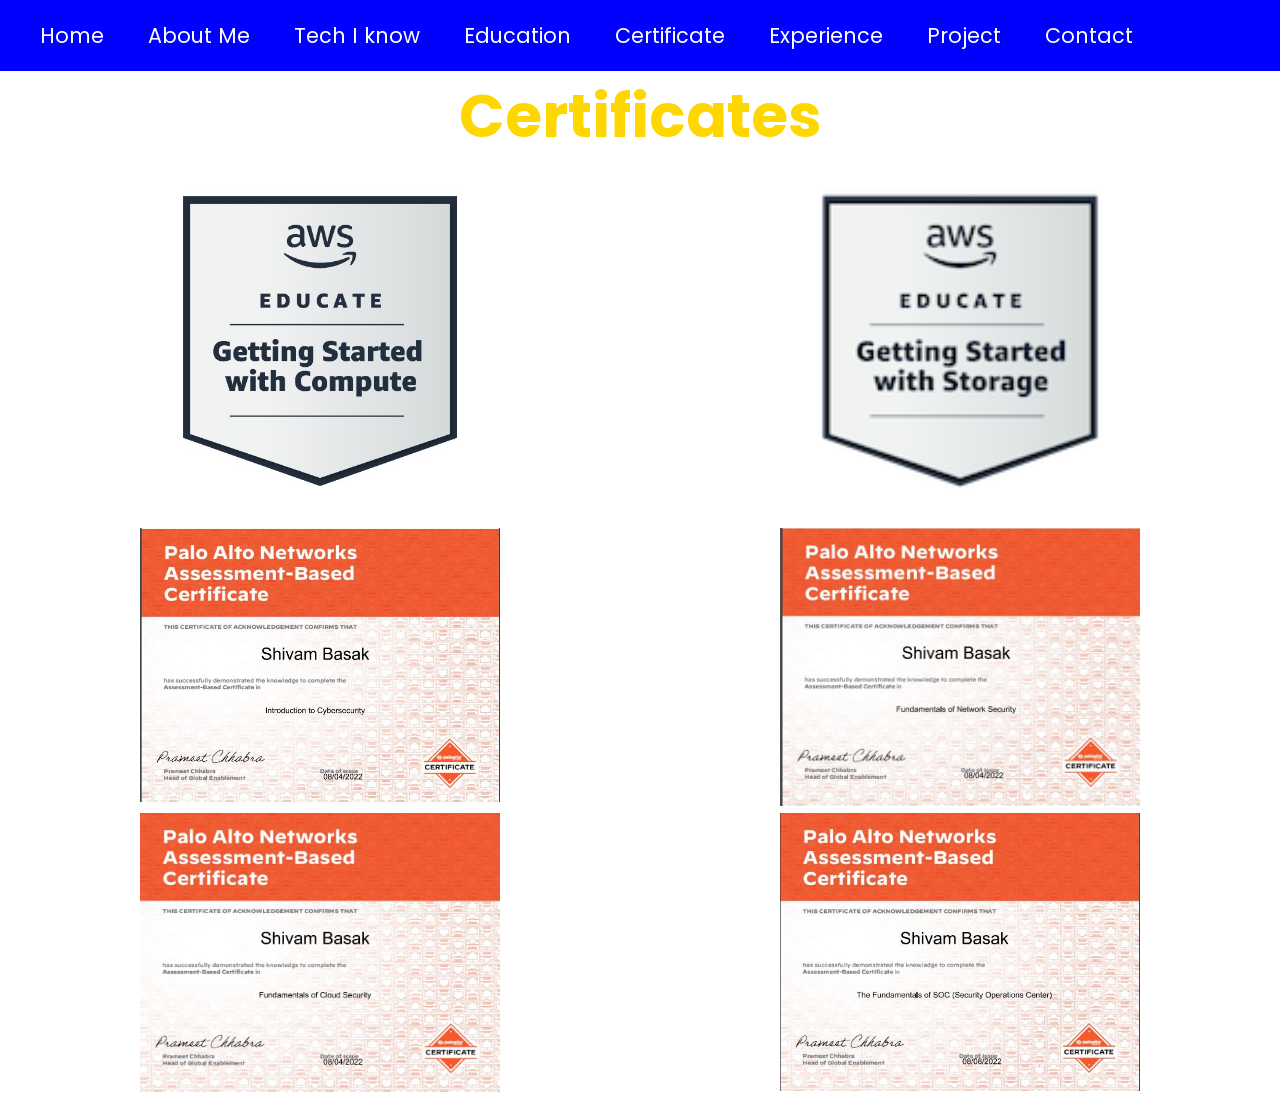
<file: Html/certificate.html>
<!DOCTYPE html>
<html lang="en">
<head>
    <nav>
        <a href="../index.html">Home</a>
        <a href="about.html">About Me</a>
        <a href="techIknow.html">Tech I know</a>
       
        <a href="education.html">Education</a>
        <a href="#">Certificate</a>
        <a href="experience.html">Experience</a>
        <a href="project.html">Project</a>
        <a href="contact.html">Contact</a>
    </nav>

    <link rel="stylesheet" href="../CSS/certificate.css">
    <title>Document</title>

</head>
<body>
    <section id="Certificates">
          

        <div class="container">
        
            <h1><developer>Certificates</developer></h1>
            <div class="certificatey">
                <ol>
            <ul>
                    <li>
                        <a href="https://www.credly.com/badges/9275d471-8ff9-4e16-bb24-81f365ee1d2f/public_url">
                            <img  src="../images/awseducategettingstartedwithcompute.jpg"  style="width:360px;">
                        
                        </a>
                    </li>
               
                    
                    <li>
                        <a href="https://www.credly.com/badges/1972459e-7663-4341-9065-f086b7f541d0/public_url">
                            <img  src="../images/aws-educate-getting-started-with-storage.png"  style="width:360px;">
                        </a>
                    </li>
                </ul>
                <ul>
                    
                    <li>
                        <a href="../pdf/Introduction of cybersecurity.pdf">
                            <img  src="../images/introduction to cyber security.JPG"  style="width:360px;">
                        </a>
                    </li>
                 
                    
                    <li>
                        <a href="../pdf/Fundamentals of Network Security.pdf">
                            <img  src="../images/Fundamental of nework security.JPG"  style="width:360px;">
                        </a>
                    </li>
                </ul>
            <ul>

                    <li>
                        <a href="../pdf/Fundamentals of Cloud Security.pdf">
                            <img  src="../images/fundament of cloud Security.JPG"  style="width:360px;">
                        </a>
                    </li>
                    <li>
                        <a href="../pdf/soc actual.pdf">
                            <img  src="../images/SOC ORGINAL.JPG"  style="width:360px;">
                        </a>
                    </li>
                    </ul>
   
                </ol>
        
            </div>
        
        </div>
       
    </section>
</body>
</html>
</file>
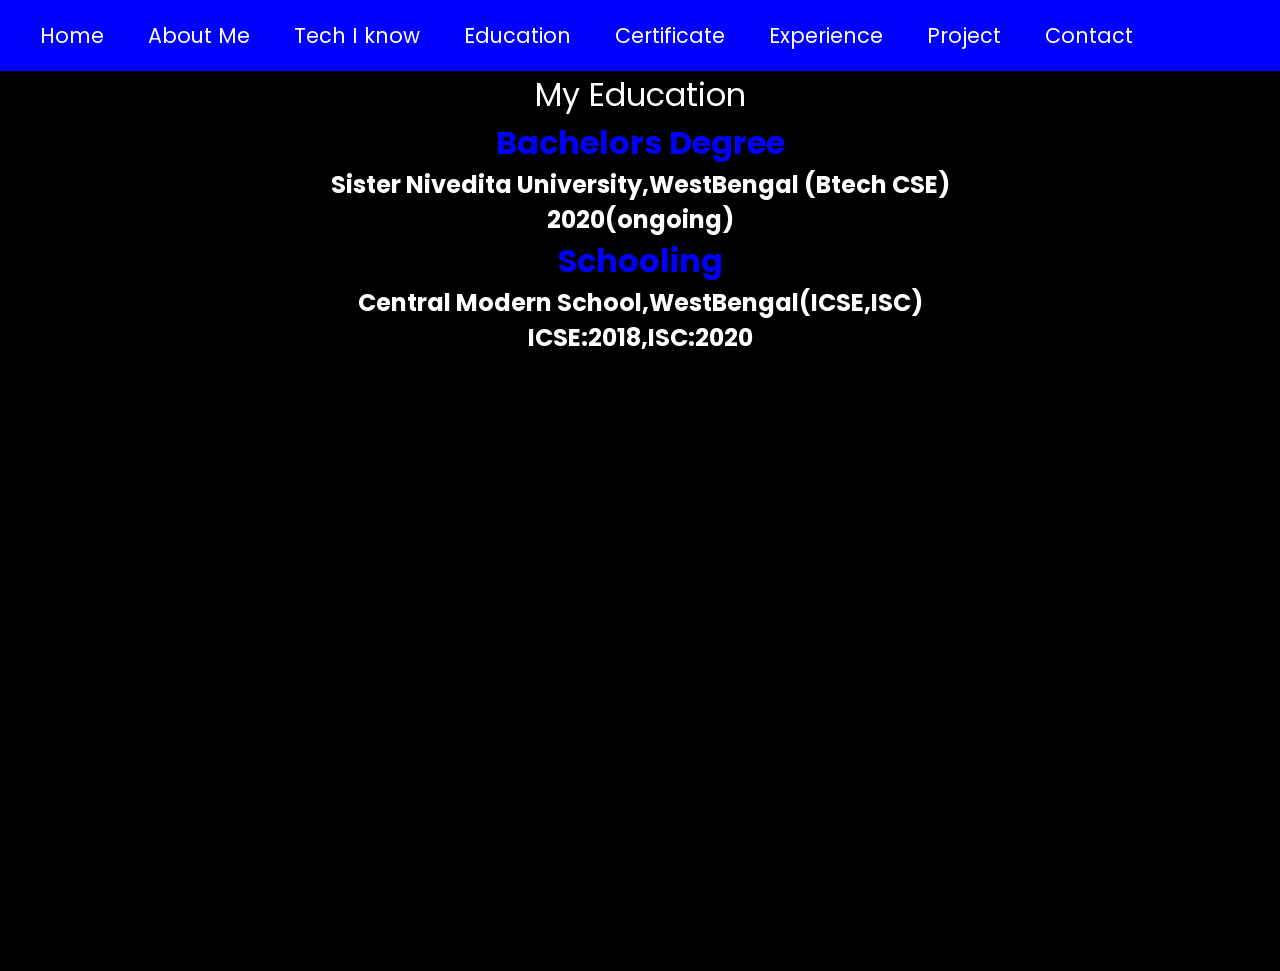
<file: Html/education.html>
<!DOCTYPE html>
<html lang="en">
<head>
    <link rel="stylesheet" href="../CSS/education.css">   
    <title>Education</title>
</head>
<body>
    <nav>
        <a href="../index.html">Home</a>
        <a href="about.html">About Me</a>
        <a href="techIknow.html">Tech I know</a>
       
        <a href="#">Education</a>
        <a href="certificate.html">Certificate</a>
        <a href="experience.html">Experience</a>
        <a href="project.html">Project</a>
        <a href="contact.html">Contact</a>
    </nav>
    <section id="Education">
        <div class="container">
    
        <div class="sizeh2"> <developer>My Education</developer></div>
    
        
        <div class="tech"> 
            <h2>Bachelors Degree</h2>
            <h3>Sister Nivedita University,WestBengal (Btech CSE)</h3>
        <h3>2020(ongoing)</h3>
        <h2>Schooling</h2>
        <h3>Central Modern School,WestBengal(ICSE,ISC)</h3>   
        <h3>ICSE:2018,ISC:2020</h3>
        </div>
        
    </div>
      
        
    </section>
</body>
</html>
</file>
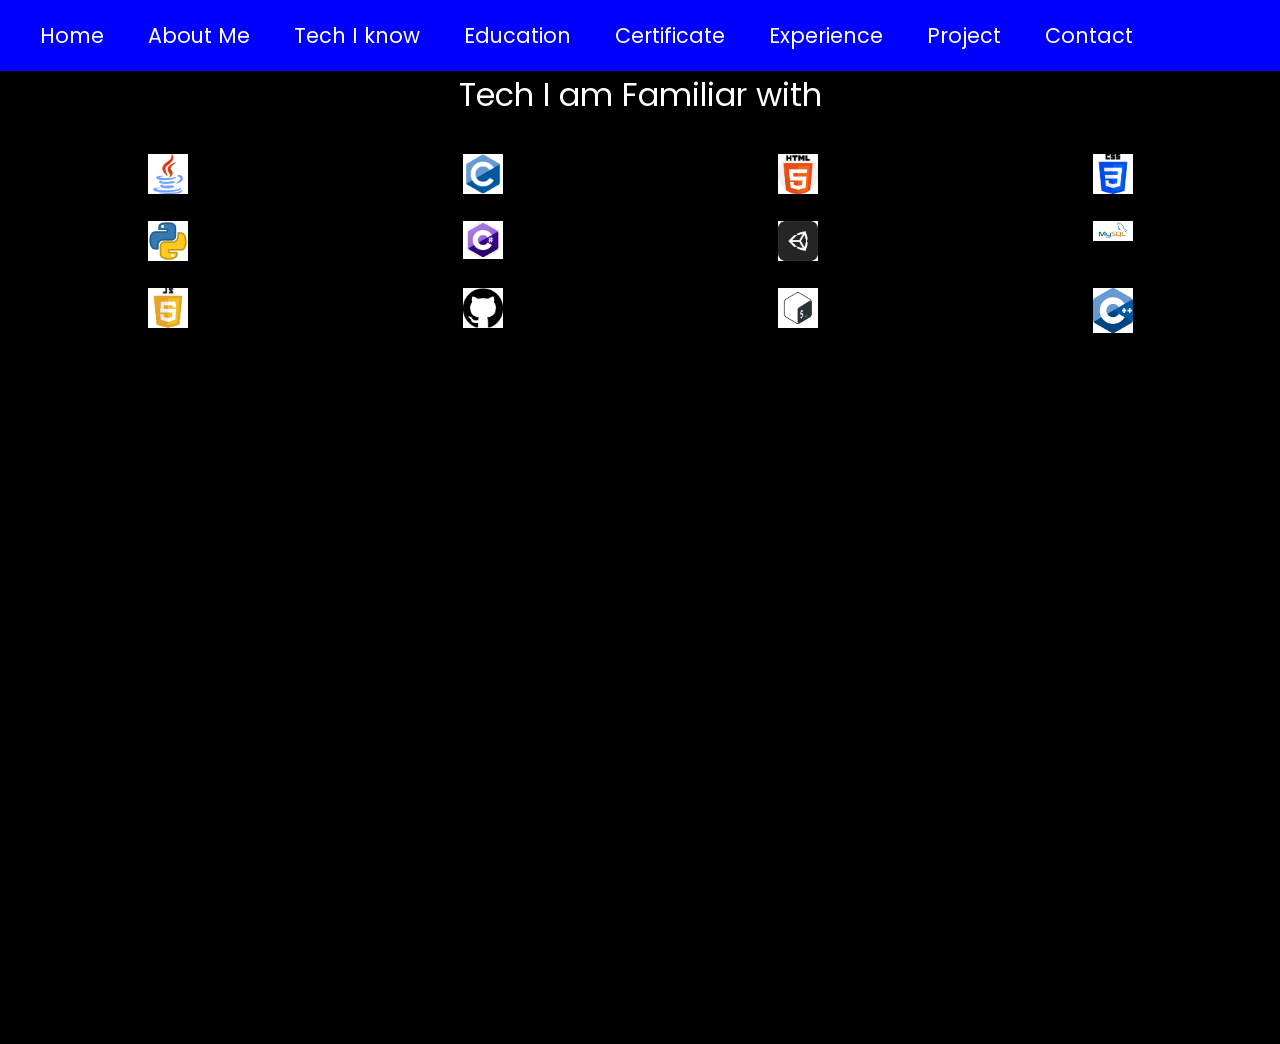
<file: Html/techIknow.html>
<!DOCTYPE html>
<html lang="en">
<head>
    <title>Tech I know</title>
    <link rel="stylesheet" href="../CSS/education.css">   
</head>
<body>
    
    <nav>
        <a href="../index.html">Home</a>
        <a href="about.html">About Me</a>
        <a href="#">Tech I know</a>
        <a href="education.html">Education</a>
        <a href="certificate.html">Certificate</a>
        <a href="experience.html">Experience</a>
        <a href="project.html">Project</a>
        <a href="contact.html">Contact</a>
    </nav>
    
    
    <section id="Technical"><div class="sizeh2"><developer>Tech I am Familiar with</developer> 
    </div>   
        
   <br>
   <div class="tech">
   <div class="container">
          <div class="social-media">
        <ul>
            <li>
                
                    <img class="socail-icon-image" src="[data-uri]" style="width:40px;" alt="Java">
                
            </li>
            <li>
                
                    <img class="socail-icon-image" src="[data-uri]" style="width:40px;" alt="C">
                
            </li>
            <li>
                
                    <img class="socail-icon-image" src="[data-uri]" style="width:40px;" alt="HTML">
                
            </li>
            <li>
                
                    <img class="socail-icon-image" src="[data-uri]" style="width:40px;" alt="CSS">
                
            </li>
        </ul>

    </div>

        
      
        <div class="social-media">
            <ul>
                <li>
                    
                        <img class="socail-icon-image" src="[data-uri]" style="width:40px;" alt="Python">
                    
                </li>
                <li>
                    
                        <img class="socail-icon-image" src="[data-uri]" style="width:40px;" alt="C#">
                    
                </li>
                <li>
                    
                        <img class="socail-icon-image" src="[data-uri]" style="width:40px;" alt="UNITY ENGINE">
                    
                </li>
                <li>
                    
                        <img class="socail-icon-image" src="[data-uri]" style="width:40px;" alt="SQL">
                    
                </li>
            </ul>
    
        </div>
        <div class="social-media">
            <ul>
                <li>
                    
                        <img class="socail-icon-image" src="[data-uri]" style="width:40px;" alt="Javascript">
                    
                </li>

                <li>
                    
                        <img class="socail-icon-image" src="[data-uri]" style="width:40px;" alt="git">
                    
                </li>
                <li>
                    
                        <img class="socail-icon-image" src="[data-uri]" style="width:40px;" alt="bashScripting">
                    
                
                    </li>
                
                    <li>
                    
                        <img class="socail-icon-image" src="[data-uri]" style="width:40px;" alt="C++">
                    
                </li>
            </ul>
    
        </div>
        </div>
    </div>
</div>

</section>

</body>
</html>
</file>
<file: CSS/certificate.css>
@import url('https://fonts.googleapis.com/css2?family=Poppins:wght@200;300;400;500;600;700&display=swap');
*{
  margin: 0;
  padding: 0;
  box-sizing: border-box;
  font-family: 'Poppins', sans-serif;
}
developer:hover {
    font-weight: bold;
      font-size: 40px;
    text-decoration: underline;
    color: rgba(17, 0, 255, 0.788);
  }
  ul {
    list-style: none;
    display: flex;
    justify-content: space-around;
  }
  
h1,
p {
  color:#FFD700;
  font-size: 60px;
  text-align: center;
}
nav {
  background-color: blue;
  background: solid;
  padding: 20px;
  text-align: left;
  width: 100%;
  
  position: sticky;
  top: 0;
}



nav a {
  color: rgb(255, 255, 255);
  text-decoration: none;
  margin: 0px 20px;
  font-size: 1.3em;
}

nav a:hover {
  text-decoration: underline;
}



  
  .certificatey{
    
    align-items: center;
  }
</file>
<file: CSS/education.css>
@import url('https://fonts.googleapis.com/css2?family=Poppins:wght@200;300;400;500;600;700&display=swap');
*{
  margin: 0;
  padding: 0;
  box-sizing: border-box;
  font-family: 'Poppins', sans-serif;
}

span{
  color: blue;
}
body {
    background: black
  
}
.container{
  width: 100%;
  height: 100vh;
  color: #fff;
}
nav {
  background-color: blue;
  background: solid;
  padding: 20px;
  text-align: left;
  width: 100%;
  
  position: sticky;
  top: 0;
}



nav a {
  color: rgb(255, 255, 255);
  text-decoration: none;
  margin: 0px 20px;
  font-size: 1.3em;
}

nav a:hover {
  text-decoration: underline;
}



h1,
p {
  color: #f5f5f5;
  font-size: 60px;
  text-align: center;
}

p {
  color:white;
 
  font-family: monospace;
  font-size: 15px;
}
h2{
  text-align: center;
  color: blue;
  font-size: xx-large;
}
.sizeh2{
  text-align: center;
  color: white;
  font-size: xx-large;
}
h3{
  text-align: center;
  color: white;
  font-size: x-large;
}
developer:hover {
  font-weight: bold;
    font-size: 40px;
  text-decoration: underline;
  color: rgba(17, 0, 255, 0.788);
}

.social-media {
  padding: 10px 10px;
 
  list-style: none;
  align-items: center;
}

ul {
  list-style: none;
  display: flex;
  justify-content: space-around;
}
</file>
